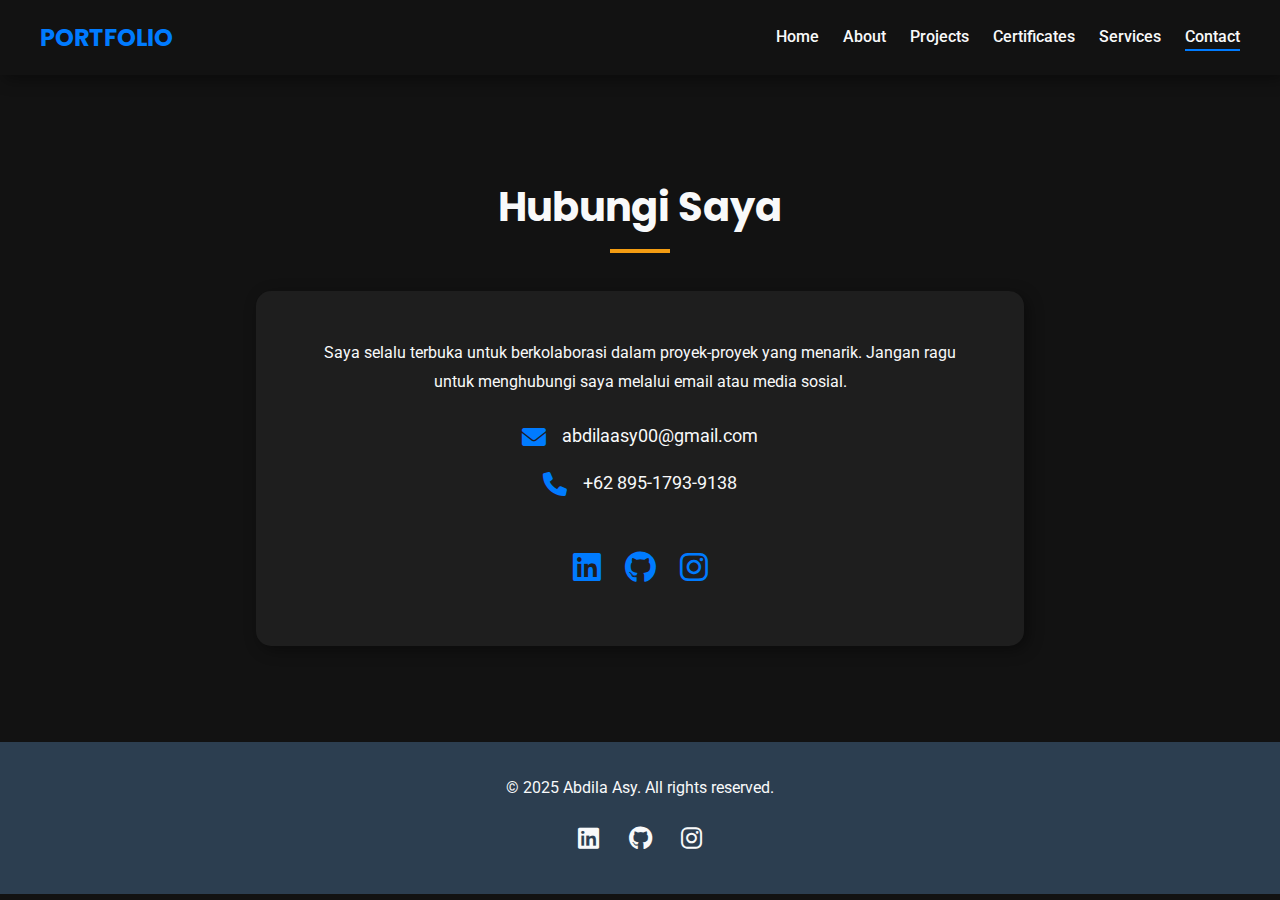
<file: contact.html>
<!DOCTYPE html>
<html lang="id">
<head>
  <meta charset="UTF-8">
  <meta name="viewport" content="width=device-width, initial-scale=1.0">
  <title>Hubungi Saya - Abdila Asy</title>
  <link rel="stylesheet" href="assets/css/style.css">
  <link rel="stylesheet" href="https://cdnjs.cloudflare.com/ajax/libs/font-awesome/6.0.0-beta3/css/all.min.css">
</head>
<body class="contact-page">
  
  <header>
    <nav>
      <a href="index.html" class="logo">PORTFOLIO</a>
      <ul>
        <li><a href="index.html#home" class="nav-link">Home</a></li>
        <li><a href="index.html#about" class="nav-link">About</a></li>
        <li><a href="index.html#projects" class="nav-link">Projects</a></li>
        <li><a href="index.html#certificates" class="nav-link">Certificates</a></li>
        <li><a href="index.html#services" class="nav-link">Services</a></li>
        <li><a href="contact.html" class="nav-link active">Contact</a></li>
      </ul>
    </nav>
  </header>

  <main>
    <section id="contact" class="contact-section">
      <h2 class="section-title">Hubungi Saya</h2>
      <div class="contact-container">
        <p>Saya selalu terbuka untuk berkolaborasi dalam proyek-proyek yang menarik. Jangan ragu untuk menghubungi saya melalui email atau media sosial.</p>
        <div class="contact-info">
          <div class="contact-item">
            <i class="fas fa-envelope contact-icon"></i>
            <p>abdilaasy00@gmail.com</p>
          </div>
          <div class="contact-item">
            <i class="fas fa-phone contact-icon"></i>
            <p>+62 895-1793-9138</p>
          </div>
        </div>
        <div class="social-links-contact">
          <a href="https://www.linkedin.com/in/abdila-asy-syafiq" target="_blank"><i class="fab fa-linkedin"></i></a>
          <a href="https://github.com/dilcuyy" target="_blank"><i class="fab fa-github"></i></a>
          <a href="https://www.instagram.com/a.dilasy/" target="_blank"><i class="fab fa-instagram"></i></a>
        </div>
      </div>
    </section>
  </main>

  <footer class="footer">
    <div class="footer-content">
      <p>&copy; 2025 Abdila Asy. All rights reserved.</p>
      <div class="social-links">
        <a href="https://www.linkedin.com/in/abdila-asy-syafiq" target="_blank"><i class="fab fa-linkedin"></i></a>
        <a href="https://github.com/dilcuyy" target="_blank"><i class="fab fa-github"></i></a>
        <a href="https://www.instagram.com/a.dilasy/" target="_blank"><i class="fab fa-instagram"></i></a>
      </div>
    </div>
  </footer>

  <script src="assets/js/main.js"></script>
</body>
</html>
</file>
<file: assets/css/style.css>
@import url('https://fonts.googleapis.com/css2?family=Poppins:wght@400;600;700&family=Roboto:wght@300;400&display=swap');

:root {
  --primary-color: #007bff;
  --secondary-color: #2c3e50;
  --accent-color: #f39c12;
  --text-color: #f8f9fa;
  --bg-color: #121212;
  --card-bg: #1e1e1e;
  --shadow: 4px 4px 15px rgba(0,0,0,0.4);
  --font-heading: 'Poppins', sans-serif;
  --font-body: 'Roboto', sans-serif;
}

* {
  margin: 0;
  padding: 0;
  box-sizing: border-box;
}

html {
  scroll-behavior: smooth;
}

body {
  font-family: var(--font-body);
  color: var(--text-color);
  background-color: var(--bg-color);
  line-height: 1.8;
  overflow-x: hidden;
}

a {
  text-decoration: none;
  color: var(--primary-color);
}

img {
  max-width: 100%;
}

section {
  padding: 6rem 1rem;
}

/* Global Styles */
.section-title {
  font-family: var(--font-heading);
  font-size: 2.5rem;
  text-align: center;
  margin-bottom: 3rem;
  position: relative;
}
.section-title::after {
  content: '';
  width: 60px;
  height: 4px;
  background-color: var(--accent-color);
  position: absolute;
  bottom: -10px;
  left: 50%;
  transform: translateX(-50%);
}

/* Header & Nav */
header {
  position: sticky;
  top: 0;
  z-index: 100;
  background-color: var(--bg-color);
  padding: 1rem 2rem;
  box-shadow: var(--shadow);
}
nav {
  display: flex;
  justify-content: space-between;
  align-items: center;
  max-width: 1200px;
  margin: 0 auto;
}
nav .logo {
  font-family: var(--font-heading);
  font-weight: 700;
  font-size: 1.5rem;
  color: var(--primary-color);
  text-transform: uppercase;
}
nav ul {
  list-style: none;
  display: flex;
  gap: 1.5rem;
}
.nav-link {
  color: var(--text-color);
  text-decoration: none;
  font-weight: 500;
  transition: color 0.3s ease;
  position: relative;
}
.nav-link.active::after {
  content: '';
  position: absolute;
  bottom: -5px;
  left: 0;
  width: 100%;
  height: 2px;
  background-color: var(--primary-color);
}
.nav-link:hover {
  color: var(--primary-color);
}

/* Hero Section */
.hero {
  height: 100vh;
  display: flex;
  align-items: center;
  justify-content: center;
  text-align: center;
  position: relative;
  overflow: hidden;
  background: linear-gradient(rgba(18, 18, 18, 0.8), rgba(18, 18, 18, 0.8)), url('https://source.unsplash.com/1600x900/?tech,abstract') no-repeat center center/cover;
}
.hero-content {
  z-index: 10;
  max-width: 800px;
  padding: 0 1rem;
}
.hero-title {
  font-family: var(--font-heading);
  font-size: 3.5rem;
  font-weight: 700;
  margin-bottom: 1rem;
  line-height: 1.2;
}
.typing-text {
  color: var(--primary-color);
  font-weight: bold;
  border-right: 2px solid var(--text-color);
  animation: blink-caret 0.75s step-end infinite;
}
@keyframes blink-caret {
  from, to { border-color: transparent; }
  50% { border-color: var(--text-color); }
}
.hero-subtitle {
  font-size: 1.2rem;
  margin-bottom: 2rem;
  color: #bdc3c7;
}
.cta-button {
  background-color: var(--primary-color);
  color: white;
  padding: 0.8rem 2rem;
  border-radius: 50px;
  text-transform: uppercase;
  font-weight: bold;
  letter-spacing: 1px;
  transition: transform 0.3s ease, background-color 0.3s ease;
  display: inline-block;
}
.cta-button:hover {
  background-color: var(--accent-color);
  transform: translateY(-3px);
}
.cta-button i {
  margin-left: 10px;
}

/* About Section (Flip Card) */
.flip-card-container {
  width: 100%;
  max-width: 600px;
  margin: 0 auto;
  height: 450px;
  perspective: 1000px;
}
.flip-card-inner {
  position: relative;
  width: 100%;
  height: 100%;
  text-align: center;
  transition: transform 0.8s;
  transform-style: preserve-3d;
}
.flip-card-inner.flipped {
  transform: rotateY(180deg);
}
.flip-card-front, .flip-card-back {
  position: absolute;
  width: 100%;
  height: 100%;
  backface-visibility: hidden;
  background: var(--card-bg);
  border-radius: 15px;
  box-shadow: var(--shadow);
  padding: 3rem;
  display: flex;
  flex-direction: column;
  align-items: center;
  justify-content: center;
}
.flip-card-front {
  transform: rotateY(0deg);
}
.flip-card-back {
  transform: rotateY(180deg);
  text-align: left;
}
.flip-card-back h3 {
  color: var(--primary-color);
  margin-bottom: 1rem;
}
.resume-details {
  margin-bottom: 1.5rem;
}
.resume-details p {
  display: flex;
  align-items: center;
  gap: 0.75rem;
  margin-bottom: 0.5rem;
}
.resume-icon {
  color: var(--accent-color);
}
.flip-card-back h4 {
  color: var(--primary-color);
  display: flex;
  align-items: center;
  gap: 0.75rem;
  margin-bottom: 0.75rem;
}
.skills-list {
  list-style-type: none;
  padding-left: 0;
  margin-top: 1rem;
}
.skills-list li {
  margin-bottom: 0.5rem;
  position: relative;
  padding-left: 1.5rem;
}
.skills-list li::before {
  content: '▪';
  color: var(--accent-color);
  font-size: 1.2rem;
  position: absolute;
  left: 0;
  line-height: 1.2;
}
.profile-pic {
  width: 150px;
  height: 150px;
  border-radius: 50%;
  overflow: hidden;
  border: 4px solid var(--primary-color);
  transition: transform 0.3s ease;
}
.profile-pic img {
  width: 100%;
  height: 100%;
  object-fit: cover;
}
.about-text {
  margin-top: 1.5rem;
  flex-grow: 1;
  display: flex;
  flex-direction: column;
  justify-content: center;
}
.flip-button {
  background-color: transparent;
  border: 2px solid var(--primary-color);
  color: var(--primary-color);
  padding: 0.5rem 1.5rem;
  border-radius: 50px;
  text-transform: uppercase;
  font-weight: bold;
  cursor: pointer;
  margin-top: 1.5rem;
  transition: background-color 0.3s ease, color 0.3s ease;
}
.flip-button:hover {
  background-color: var(--primary-color);
  color: white;
}
.flip-button i {
  margin: 0 5px;
}

/* Projects, Certificates, Services Styling */
.projects-grid, .certificates-grid, .services-list {
  display: grid;
  grid-template-columns: repeat(auto-fit, minmax(300px, 1fr));
  gap: 2.5rem;
  max-width: 1200px;
  margin: 0 auto;
}
.project-card, .certificate-card, .service-item {
  background: var(--card-bg);
  border-radius: 15px;
  box-shadow: var(--shadow);
  overflow: hidden;
  transition: transform 0.3s ease, box-shadow 0.3s ease;
  cursor: pointer;
}
.project-card:hover, .certificate-card:hover, .service-item:hover {
  transform: translateY(-10px) rotate(1deg);
  box-shadow: 0 8px 30px rgba(0,0,0,0.4);
}
.project-card img, .certificate-card img {
  width: 100%;
  height: 250px;
  object-fit: cover;
  transition: transform 0.3s ease;
}
.project-card:hover img, .certificate-card:hover img {
  transform: scale(1.05);
}
.project-info, .certificate-info {
  padding: 1.5rem;
  text-align: center;
}
.project-info h3, .certificate-info h3 {
  margin-bottom: 0.5rem;
  color: var(--primary-color);
}
.certificate-card img {
  object-fit: contain;
  padding: 1rem;
}
.service-item {
  background: var(--card-bg);
  padding: 2rem;
  border-radius: 15px;
  box-shadow: var(--shadow);
  transition: transform 0.3s ease;
  display: flex;
  flex-direction: column;
  align-items: center;
  text-align: center;
}
.service-item:hover {
  transform: scale(1.05);
  background: linear-gradient(45deg, var(--secondary-color), #2c3e50);
}
.service-icon {
  font-size: 3rem;
  color: var(--primary-color);
  margin-bottom: 1rem;
}
.service-item h3 {
  color: var(--accent-color);
  margin-bottom: 1rem;
}
.service-item p {
  color: #bdc3c7;
}

/* ======================================= */
/* MODAL STYLING (BAGIAN YANG DIPERBAIKI)  */
/* ======================================= */
.modal {
  display: none; /* Sembunyikan secara default */
  position: fixed; /* Ini KUNCINYA: membuat modal keluar dari alur dokumen */
  z-index: 1000; /* Memastikan modal ada di lapisan paling atas */
  left: 0;
  top: 0;
  width: 100%;
  height: 100%;
  overflow: auto; /* Agar bisa di-scroll jika kontennya panjang */
  background-color: rgba(0, 0, 0, 0.8); /* Latar belakang gelap transparan */
  align-items: center; /* Vertikal tengah */
  justify-content: center; /* Horizontal tengah */
}

.modal-content {
  background-color: var(--card-bg);
  margin: auto;
  padding: 2rem;
  border-radius: 15px;
  box-shadow: var(--shadow);
  max-width: 80%;
  width: 700px;
  position: relative;
  text-align: center;
}

#modal-title {
  color: var(--primary-color);
}

.modal-slideshow {
  display: flex;
  align-items: center;
  justify-content: center;
  margin: 1.5rem 0;
  gap: 1rem;
}

#modal-image {
  max-height: 400px;
  width: auto;
  max-width: 100%;
  border-radius: 10px;
}

.prev-button, .next-button {
  background: var(--secondary-color);
  border: none;
  color: white;
  padding: 0.5rem 1rem;
  cursor: pointer;
  font-size: 1.5rem;
  border-radius: 50%;
  transition: background-color 0.3s ease;
}

.prev-button:hover, .next-button:hover {
  background-color: var(--primary-color);
}

#modal-description {
  margin-top: 1rem;
  color: #bdc3c7;
  line-height: 1.6;
}

.close-button {
  position: absolute;
  top: 15px;
  right: 25px;
  color: #aaa;
  font-size: 28px;
  font-weight: bold;
  cursor: pointer;
  transition: color 0.3s ease;
}

.close-button:hover {
  color: var(--primary-color);
}

/* Footer */
.footer {
  background-color: var(--secondary-color);
  padding: 2rem 1rem;
  text-align: center;
}
.footer-content {
  max-width: 1200px;
  margin: 0 auto;
}
.social-links {
  margin-top: 1rem;
}
.social-links a {
  font-size: 1.5rem;
  margin: 0 0.8rem;
  color: var(--text-color);
  transition: color 0.3s ease;
}
.social-links a:hover {
  color: var(--primary-color);
}

/* Contact Page Styling */
.contact-section {
  max-width: 800px;
  margin: 0 auto;
  text-align: center;
}
.contact-container {
  background-color: var(--card-bg);
  padding: 3rem;
  border-radius: 15px;
  box-shadow: var(--shadow);
  display: flex;
  flex-direction: column;
  gap: 1.5rem;
}
.contact-info {
  display: flex;
  flex-direction: column;
  gap: 1rem;
}
.contact-item {
  display: flex;
  align-items: center;
  justify-content: center;
  gap: 1rem;
  font-size: 1.1rem;
}
.contact-item .contact-icon {
  color: var(--primary-color);
  font-size: 1.5rem;
}
.social-links-contact {
  display: flex;
  justify-content: center;
  gap: 1.5rem;
  margin-top: 1rem;
}
.social-links-contact a {
  font-size: 2rem;
}

/* Responsive Design */
@media (max-width: 768px) {
  .hero-title { font-size: 2.5rem; }
  .flip-card-container { height: auto; padding: 2rem 0; }
  .flip-card-front, .flip-card-back { padding: 2rem; position: static; backface-visibility: visible; transform: none !important; margin-bottom: 1rem;}
  .flip-card-inner.flipped { transform: none; }
  .flip-card-inner { transform-style: flat; }
  .profile-pic { width: 120px; height: 120px; }
  nav ul { display: none; } /* Ini bisa diubah jika ingin membuat menu hamburger */
  nav { flex-direction: column; gap: 1rem; }
  .footer-content { text-align: center; }
}

@media (max-width: 600px) {
  .modal-content {
    max-width: 95%;
    padding: 1.5rem;
  }
}

/* Scroll Animations */
.animate-section {
  opacity: 0;
  transform: translateY(20px);
  transition: opacity 0.8s ease-out, transform 0.8s ease-out;
  will-change: opacity, transform;
}
.animate-section.is-visible {
  opacity: 1;
  transform: translateY(0);
}
</file>
